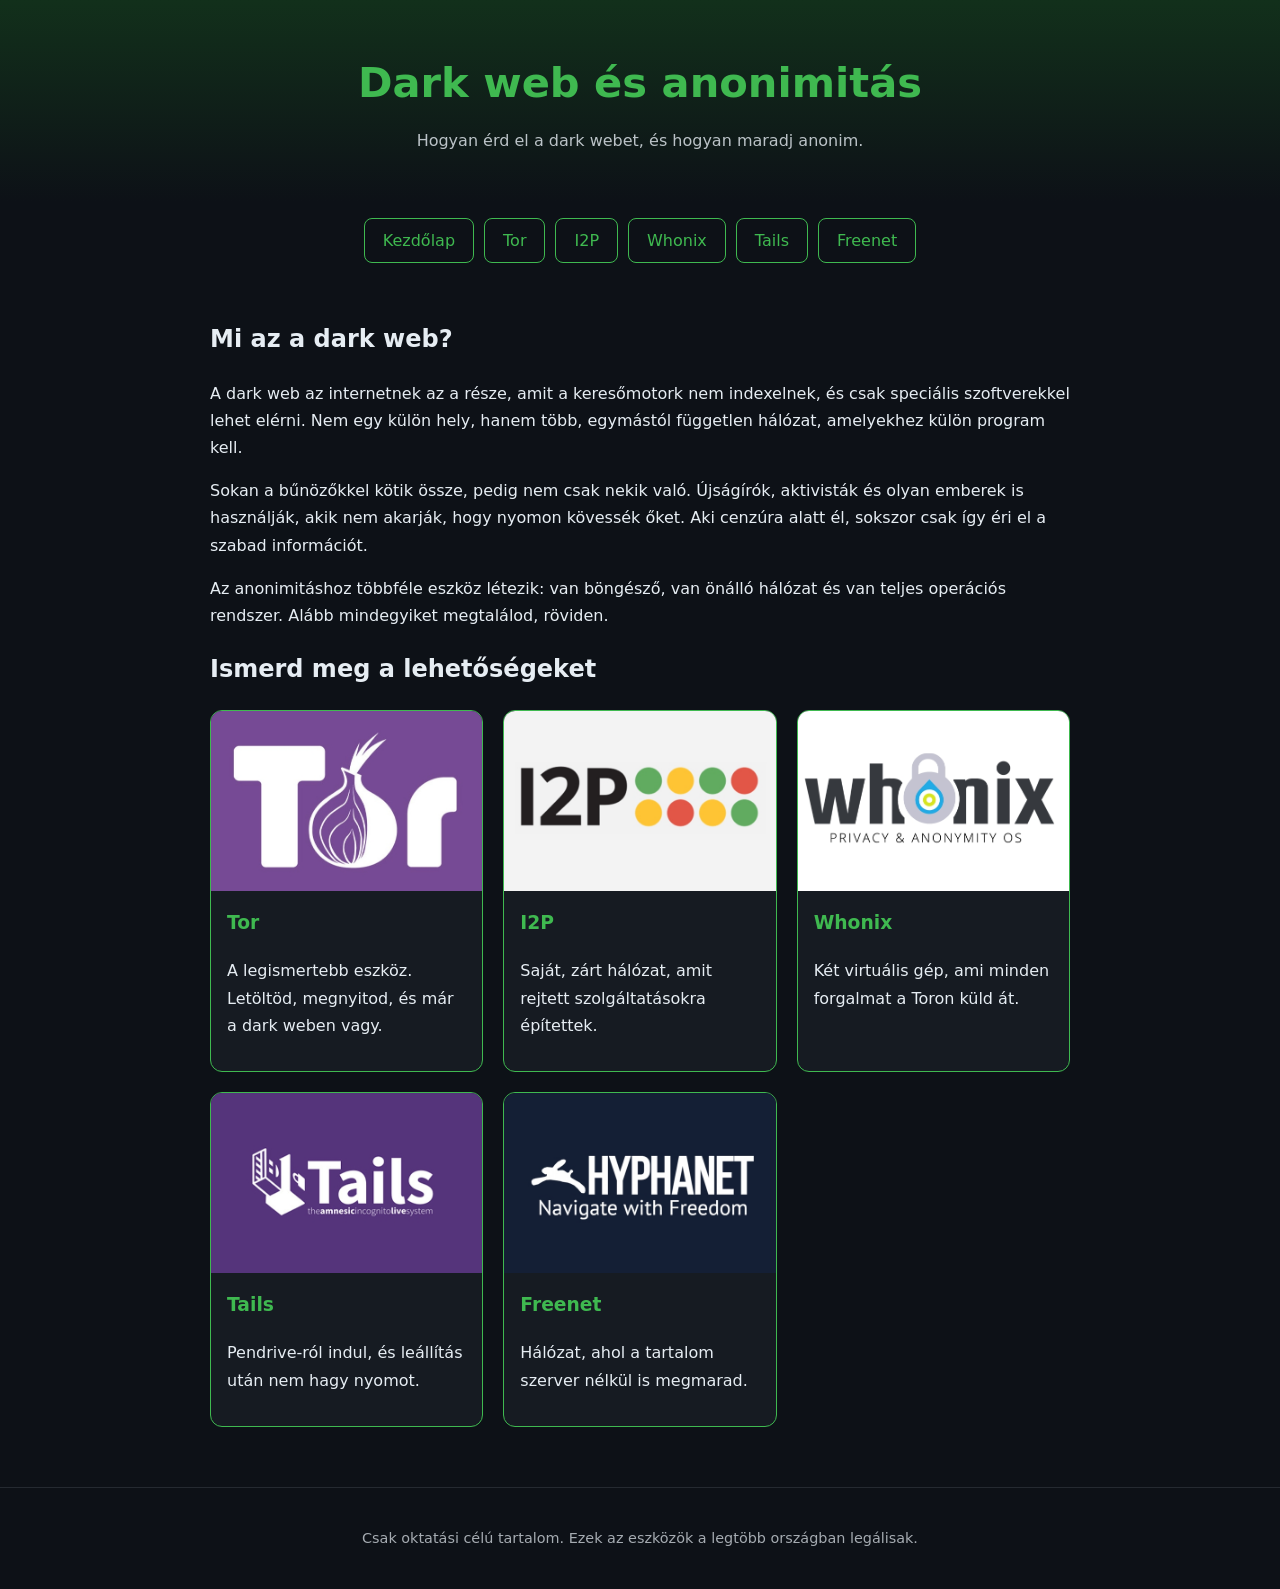
<file: index.html>
<!DOCTYPE html>
<html lang="hu">
<head>
  <meta charset="UTF-8">
  <meta name="viewport" content="width=device-width, initial-scale=1">
  <title>Kezdőlap – Dark web és anonimitás</title>
  <meta name="author" content="Faragó Máté">
  <link rel="stylesheet" href="stilus.css">
</head>
<body>
  <header class="fejlec">
    <h1>Dark web és anonimitás</h1>
    <p>Hogyan érd el a dark webet, és hogyan maradj anonim.</p>
  </header>
  <nav class="menu">
    <a href="index.html">Kezdőlap</a>
    <a href="tor.html">Tor</a>
    <a href="i2p.html">I2P</a>
    <a href="whonix.html">Whonix</a>
    <a href="tails.html">Tails</a>
    <a href="freenet.html">Freenet</a>
  </nav>
  <main>
    <section>
      <h2>Mi az a dark web?</h2>
      <p>A dark web az internetnek az a része, amit a keresőmotork nem indexelnek, és csak speciális szoftverekkel lehet elérni. Nem egy külön hely, hanem több, egymástól független hálózat, amelyekhez külön program kell.</p>
      <p>Sokan a bűnözőkkel kötik össze, pedig nem csak nekik való. Újságírók, aktivisták és olyan emberek is használják, akik nem akarják, hogy nyomon kövessék őket. Aki cenzúra alatt él, sokszor csak így éri el a szabad információt.</p>
      <p>Az anonimitáshoz többféle eszköz létezik: van böngésző, van önálló hálózat és van teljes operációs rendszer. Alább mindegyiket megtalálod, röviden.</p>
    </section>
    <section>
      <h2>Ismerd meg a lehetőségeket</h2>
      <div class="racs">
      <a class="kartya" href="tor.html">
        <img src="kepek/tor.jpg" alt="Tor">
        <div>
          <h3>Tor</h3>
          <p>A legismertebb eszköz. Letöltöd, megnyitod, és már a dark weben vagy.</p>
        </div>
      </a>
      <a class="kartya" href="i2p.html">
        <img src="kepek/i2p.jpg" alt="I2P">
        <div>
          <h3>I2P</h3>
          <p>Saját, zárt hálózat, amit rejtett szolgáltatásokra építettek.</p>
        </div>
      </a>
      <a class="kartya" href="whonix.html">
        <img src="kepek/whonix.jpg" alt="Whonix">
        <div>
          <h3>Whonix</h3>
          <p>Két virtuális gép, ami minden forgalmat a Toron küld át.</p>
        </div>
      </a>
      <a class="kartya" href="tails.html">
        <img src="kepek/tails.jpg" alt="Tails">
        <div>
          <h3>Tails</h3>
          <p>Pendrive-ról indul, és leállítás után nem hagy nyomot.</p>
        </div>
      </a>
      <a class="kartya" href="freenet.html">
        <img src="kepek/freenet.jpg" alt="Freenet">
        <div>
          <h3>Freenet</h3>
          <p>Hálózat, ahol a tartalom szerver nélkül is megmarad.</p>
        </div>
      </a>
      </div>
    </section>
  </main>
  <footer class="lablec">
    <p>Csak oktatási célú tartalom. Ezek az eszközök a legtöbb országban legálisak.</p>
  </footer>
</body>
</html>
</file>
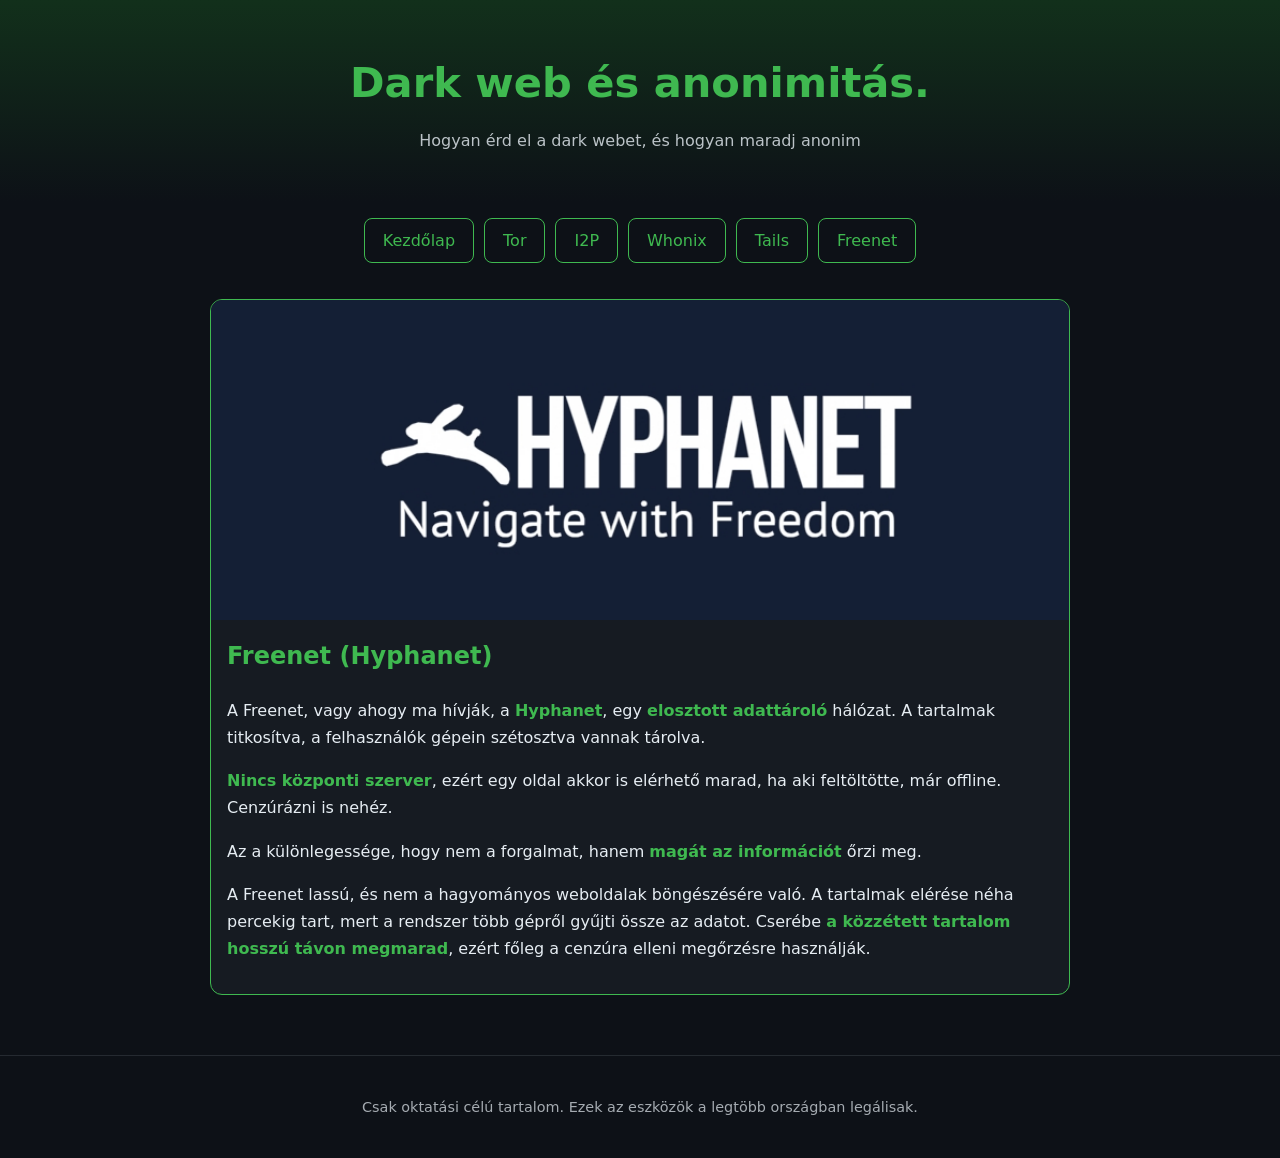
<file: freenet.html>
<!DOCTYPE html>
<html lang="hu">
<head>
  <meta charset="UTF-8">
  <meta name="viewport" content="width=device-width, initial-scale=1">
  <title>Freenet (Hyphanet) – Dark web és anonimitás</title>
  <link rel="stylesheet" href="stilus.css">
</head>
<body>
  <header class="fejlec">
    <h1>Dark web és anonimitás.</h1>
    <p>Hogyan érd el a dark webet, és hogyan maradj anonim</p>
  </header>
  <nav class="menu">
    <a href="index.html">Kezdőlap</a>
    <a href="tor.html">Tor</a>
    <a href="i2p.html">I2P</a>
    <a href="whonix.html">Whonix</a>
    <a href="tails.html">Tails</a>
    <a href="freenet.html">Freenet</a>
  </nav>
  <main>
    <article class="kartya nagy">
      <img src="kepek/freenet.jpg" alt="Freenet (Hyphanet)">
      <div>
        <h2>Freenet (Hyphanet)</h2>
        <p>A Freenet, vagy ahogy ma hívják, a <strong>Hyphanet</strong>, egy <strong>elosztott adattároló</strong> hálózat. A tartalmak titkosítva, a felhasználók gépein szétosztva vannak tárolva.</p>
        <p><strong>Nincs központi szerver</strong>, ezért egy oldal akkor is elérhető marad, ha aki feltöltötte, már offline. Cenzúrázni is nehéz.</p>
        <p>Az a különlegessége, hogy nem a forgalmat, hanem <strong>magát az információt</strong> őrzi meg.</p>
        <p>A Freenet lassú, és nem a hagyományos weboldalak böngészésére való. A tartalmak elérése néha percekig tart, mert a rendszer több gépről gyűjti össze az adatot. Cserébe <strong>a közzétett tartalom hosszú távon megmarad</strong>, ezért főleg a cenzúra elleni megőrzésre használják.</p>
      </div>
    </article>
  </main>
  <footer class="lablec">
    <p>Csak oktatási célú tartalom. Ezek az eszközök a legtöbb országban legálisak.</p>
  </footer>
</body>
</html>
</file>
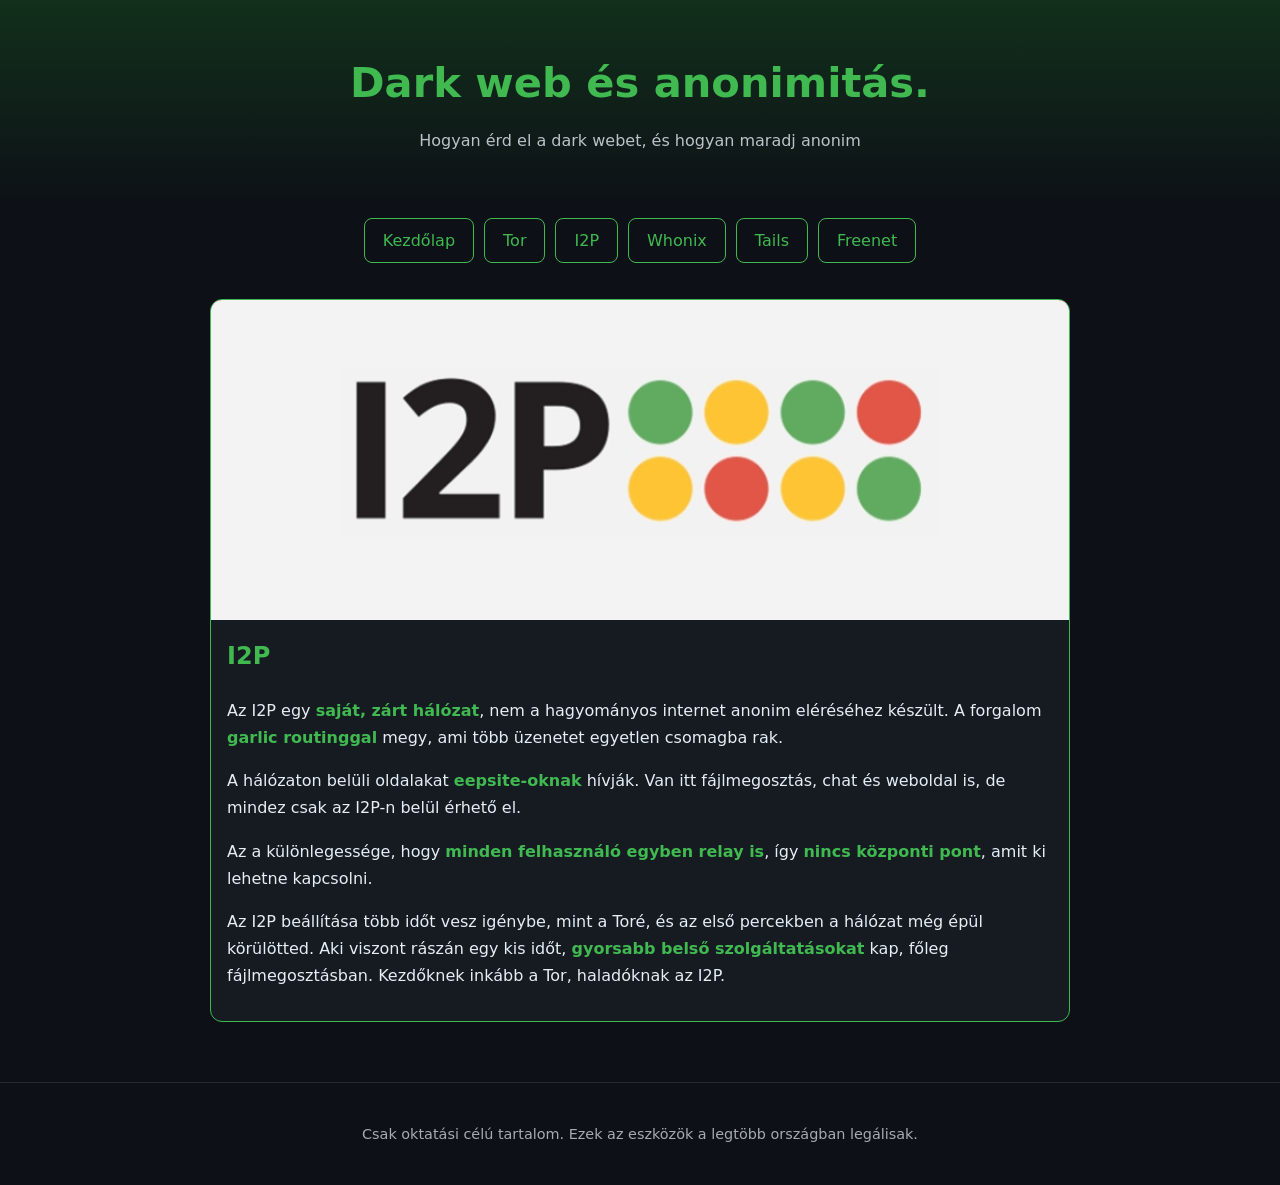
<file: i2p.html>
<!DOCTYPE html>
<html lang="hu">
<head>
  <meta charset="UTF-8">
  <meta name="viewport" content="width=device-width, initial-scale=1">
  <title>I2P – Dark web és anonimitás</title>
  <link rel="stylesheet" href="stilus.css">
</head>
<body>
  <header class="fejlec">
    <h1>Dark web és anonimitás.</h1>
    <p>Hogyan érd el a dark webet, és hogyan maradj anonim</p>
  </header>
  <nav class="menu">
    <a href="index.html">Kezdőlap</a>
    <a href="tor.html">Tor</a>
    <a href="i2p.html">I2P</a>
    <a href="whonix.html">Whonix</a>
    <a href="tails.html">Tails</a>
    <a href="freenet.html">Freenet</a>
  </nav>
  <main>
    <article class="kartya nagy">
      <img src="kepek/i2p.jpg" alt="I2P">
      <div>
        <h2>I2P</h2>
        <p>Az I2P egy <strong>saját, zárt hálózat</strong>, nem a hagyományos internet anonim eléréséhez készült. A forgalom <strong>garlic routinggal</strong> megy, ami több üzenetet egyetlen csomagba rak.</p>
        <p>A hálózaton belüli oldalakat <strong>eepsite-oknak</strong> hívják. Van itt fájlmegosztás, chat és weboldal is, de mindez csak az I2P-n belül érhető el.</p>
        <p>Az a különlegessége, hogy <strong>minden felhasználó egyben relay is</strong>, így <strong>nincs központi pont</strong>, amit ki lehetne kapcsolni.</p>
        <p>Az I2P beállítása több időt vesz igénybe, mint a Toré, és az első percekben a hálózat még épül körülötted. Aki viszont rászán egy kis időt, <strong>gyorsabb belső szolgáltatásokat</strong> kap, főleg fájlmegosztásban. Kezdőknek inkább a Tor, haladóknak az I2P.</p>
      </div>
    </article>
  </main>
  <footer class="lablec">
    <p>Csak oktatási célú tartalom. Ezek az eszközök a legtöbb országban legálisak.</p>
  </footer>
</body>
</html>
</file>
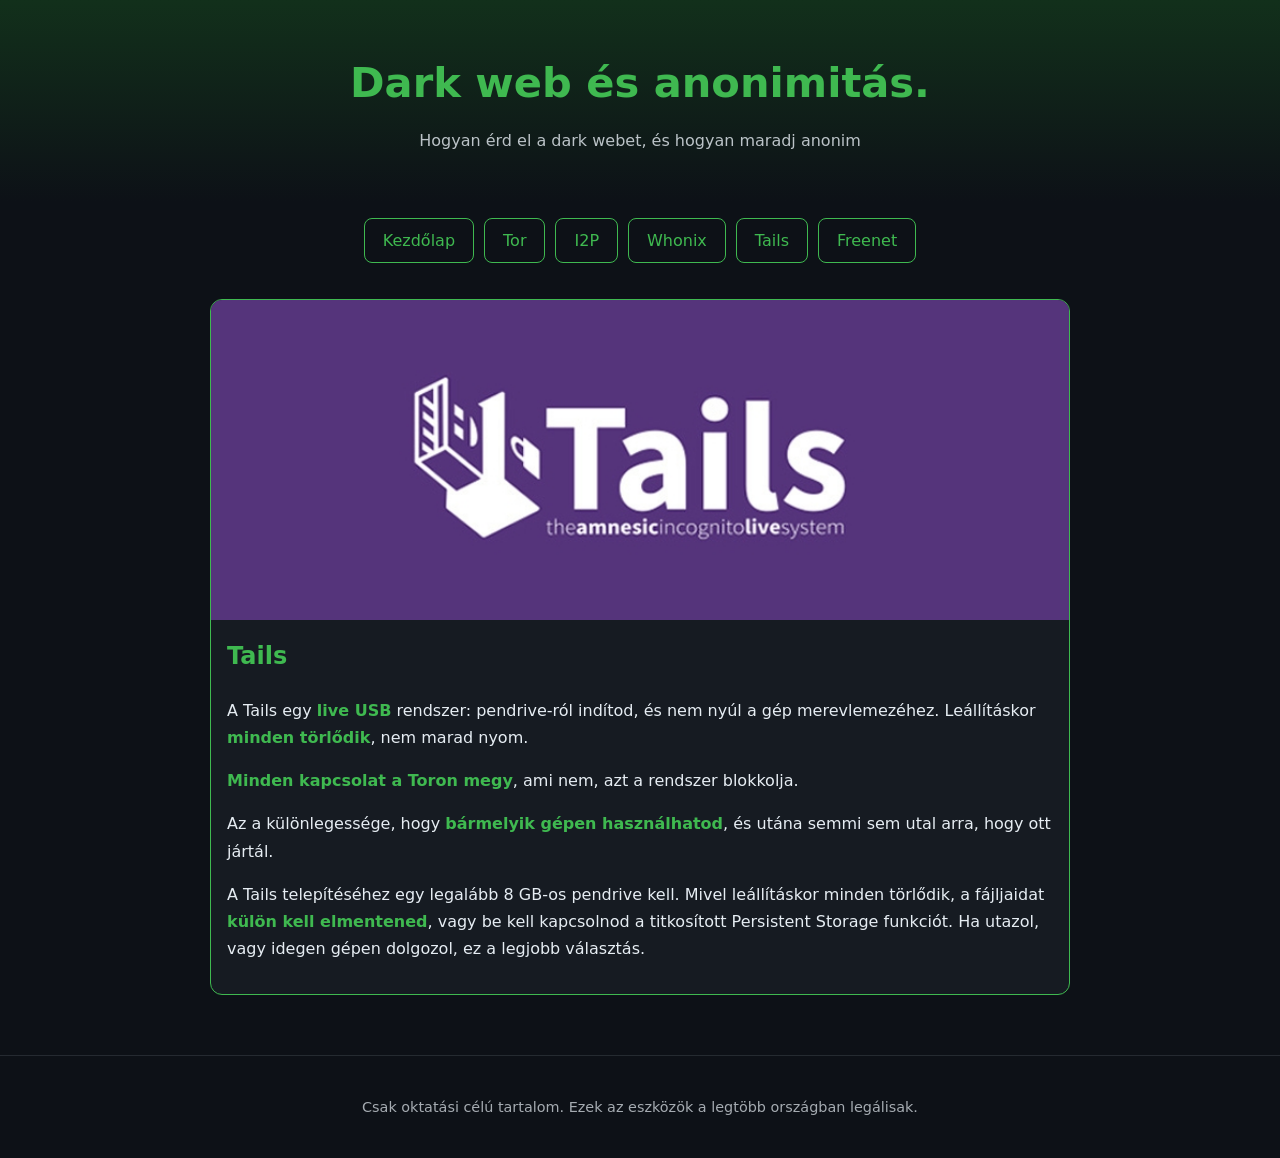
<file: tails.html>
<!DOCTYPE html>
<html lang="hu">
<head>
  <meta charset="UTF-8">
  <meta name="viewport" content="width=device-width, initial-scale=1">
  <title>Tails – Dark web és anonimitás</title>
  <link rel="stylesheet" href="stilus.css">
</head>
<body>
  <header class="fejlec">
    <h1>Dark web és anonimitás.</h1>
    <p>Hogyan érd el a dark webet, és hogyan maradj anonim</p>
  </header>
  <nav class="menu">
    <a href="index.html">Kezdőlap</a>
    <a href="tor.html">Tor</a>
    <a href="i2p.html">I2P</a>
    <a href="whonix.html">Whonix</a>
    <a href="tails.html">Tails</a>
    <a href="freenet.html">Freenet</a>
  </nav>
  <main>
    <article class="kartya nagy">
      <img src="kepek/tails.jpg" alt="Tails">
      <div>
        <h2>Tails</h2>
        <p>A Tails egy <strong>live USB</strong> rendszer: pendrive-ról indítod, és nem nyúl a gép merevlemezéhez. Leállításkor <strong>minden törlődik</strong>, nem marad nyom.</p>
        <p><strong>Minden kapcsolat a Toron megy</strong>, ami nem, azt a rendszer blokkolja.</p>
        <p>Az a különlegessége, hogy <strong>bármelyik gépen használhatod</strong>, és utána semmi sem utal arra, hogy ott jártál.</p>
        <p>A Tails telepítéséhez egy legalább 8 GB-os pendrive kell. Mivel leállításkor minden törlődik, a fájljaidat <strong>külön kell elmentened</strong>, vagy be kell kapcsolnod a titkosított Persistent Storage funkciót. Ha utazol, vagy idegen gépen dolgozol, ez a legjobb választás.</p>
      </div>
    </article>
  </main>
  <footer class="lablec">
    <p>Csak oktatási célú tartalom. Ezek az eszközök a legtöbb országban legálisak.</p>
  </footer>
</body>
</html>
</file>
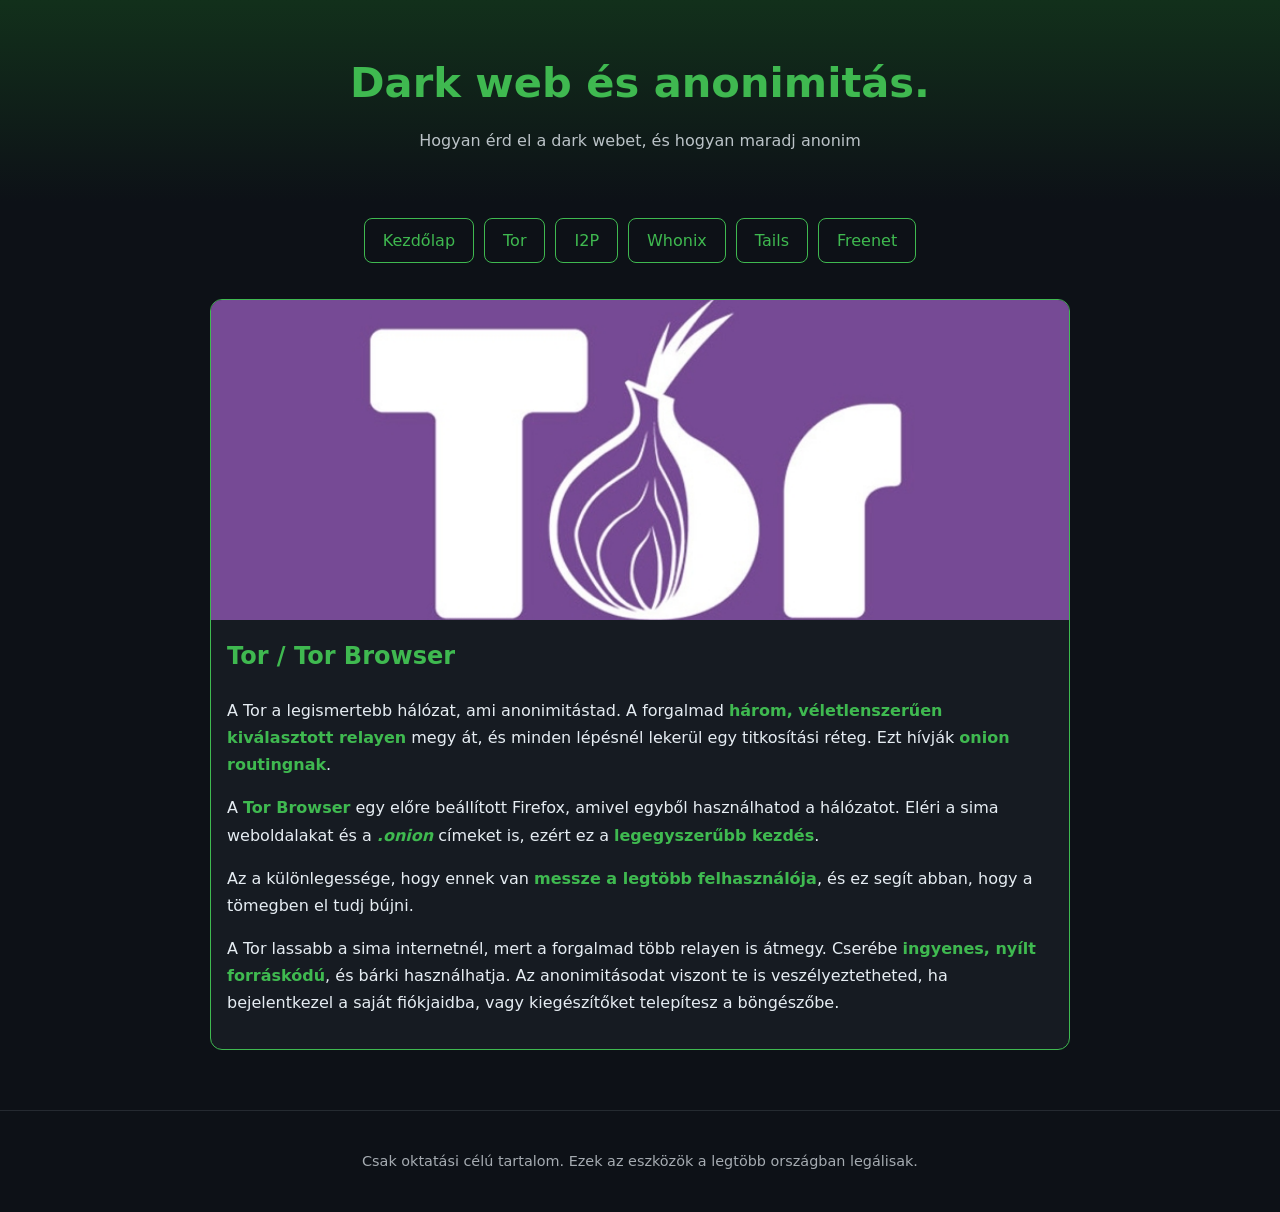
<file: tor.html>
<!DOCTYPE html>
<html lang="hu">
<head>
  <meta charset="UTF-8">
  <meta name="viewport" content="width=device-width, initial-scale=1">
  <title>Tor / Tor Browser – Dark web és anonimitás</title>
  <link rel="stylesheet" href="stilus.css">
</head>
<body>
  <header class="fejlec">
    <h1>Dark web és anonimitás.</h1>
    <p>Hogyan érd el a dark webet, és hogyan maradj anonim</p>
  </header>
  <nav class="menu">
    <a href="index.html">Kezdőlap</a>
    <a href="tor.html">Tor</a>
    <a href="i2p.html">I2P</a>
    <a href="whonix.html">Whonix</a>
    <a href="tails.html">Tails</a>
    <a href="freenet.html">Freenet</a>
  </nav>
  <main>
    <article class="kartya nagy">
      <img src="kepek/tor.jpg" alt="Tor / Tor Browser">
      <div>
        <h2>Tor / Tor Browser</h2>
        <p>A Tor a legismertebb hálózat, ami anonimitástad. A forgalmad <strong>három, véletlenszerűen kiválasztott relayen</strong> megy át, és minden lépésnél lekerül egy titkosítási réteg. Ezt hívják <strong>onion routingnak</strong>.</p>
        <p>A <strong>Tor Browser</strong> egy előre beállított Firefox, amivel egyből használhatod a hálózatot. Eléri a sima weboldalakat és a <strong><i>.onion</i></strong> címeket is, ezért ez a <strong>legegyszerűbb kezdés</strong>.</p>
        <p>Az a különlegessége, hogy ennek van <strong>messze a legtöbb felhasználója</strong>, és ez segít abban, hogy a tömegben el tudj bújni.</p>
        <p>A Tor lassabb a sima internetnél, mert a forgalmad több relayen is átmegy. Cserébe <strong>ingyenes, nyílt forráskódú</strong>, és bárki használhatja. Az anonimitásodat viszont te is veszélyeztetheted, ha bejelentkezel a saját fiókjaidba, vagy kiegészítőket telepítesz a böngészőbe.</p>
      </div>
    </article>
  </main>
  <footer class="lablec">
    <p>Csak oktatási célú tartalom. Ezek az eszközök a legtöbb országban legálisak.</p>
  </footer>
</body>
</html>
</file>
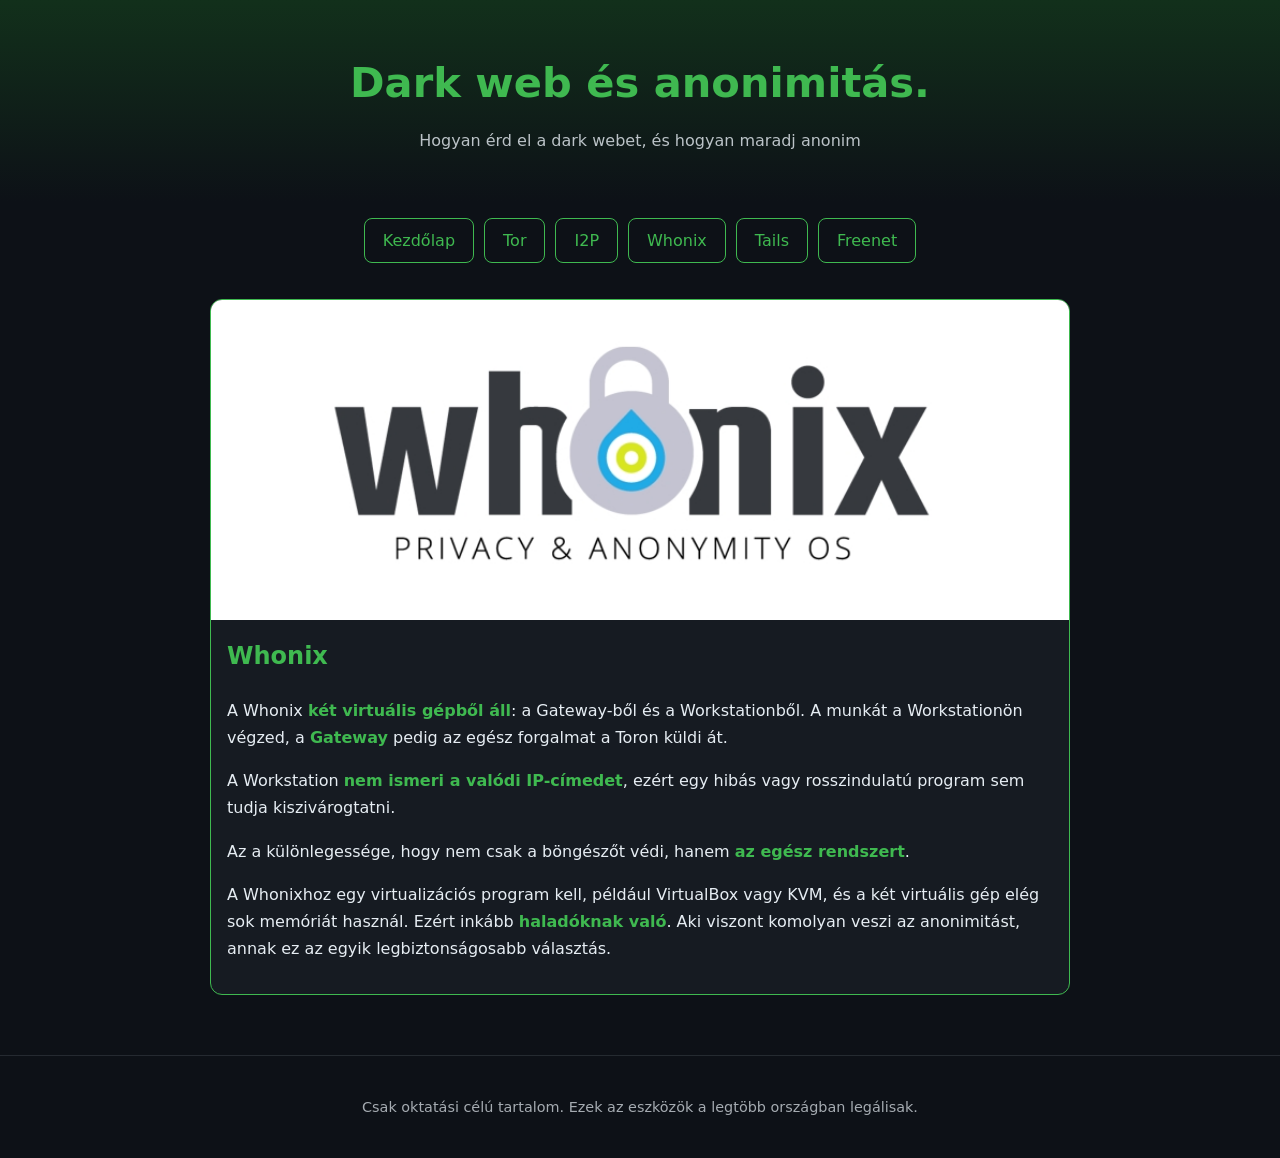
<file: whonix.html>
<!DOCTYPE html>
<html lang="hu">
<head>
  <meta charset="UTF-8">
  <meta name="viewport" content="width=device-width, initial-scale=1">
  <title>Whonix – Dark web és anonimitás</title>
  <link rel="stylesheet" href="stilus.css">
</head>
<body>
  <header class="fejlec">
    <h1>Dark web és anonimitás.</h1>
    <p>Hogyan érd el a dark webet, és hogyan maradj anonim</p>
  </header>
  <nav class="menu">
    <a href="index.html">Kezdőlap</a>
    <a href="tor.html">Tor</a>
    <a href="i2p.html">I2P</a>
    <a href="whonix.html">Whonix</a>
    <a href="tails.html">Tails</a>
    <a href="freenet.html">Freenet</a>
  </nav>
  <main>
    <article class="kartya nagy">
      <img src="kepek/whonix.jpg" alt="Whonix">
      <div>
        <h2>Whonix</h2>
        <p>A Whonix <strong>két virtuális gépből áll</strong>: a Gateway-ből és a Workstationből. A munkát a Workstationön végzed, a <strong>Gateway</strong> pedig az egész forgalmat a Toron küldi át.</p>
        <p>A Workstation <strong>nem ismeri a valódi IP-címedet</strong>, ezért egy hibás vagy rosszindulatú program sem tudja kiszivárogtatni.</p>
        <p>Az a különlegessége, hogy nem csak a böngészőt védi, hanem <strong>az egész rendszert</strong>.</p>
        <p>A Whonixhoz egy virtualizációs program kell, például VirtualBox vagy KVM, és a két virtuális gép elég sok memóriát használ. Ezért inkább <strong>haladóknak való</strong>. Aki viszont komolyan veszi az anonimitást, annak ez az egyik legbiztonságosabb választás.</p>
      </div>
    </article>
  </main>
  <footer class="lablec">
    <p>Csak oktatási célú tartalom. Ezek az eszközök a legtöbb országban legálisak.</p>
  </footer>
</body>
</html>
</file>
<file: stilus.css>
:root {
  --hatter: #0d1117;
  --szoveg: #e6edf3;
  --kiemeles: #3fb950;
}

* {
  box-sizing: border-box;
}

body {
  margin: 0;
  background: var(--hatter);
  color: var(--szoveg);
  font-family: system-ui, sans-serif;
  line-height: 1.7;
}

a {
  color: var(--kiemeles);
}

strong {
  color: var(--kiemeles);
}

.fejlec {
  text-align: center;
  padding: 48px 20px;
  background: linear-gradient(180deg, #12301b, var(--hatter));
}

.fejlec h1 {
  margin: 0 0 8px;
  font-size: 2.6rem;
  color: var(--kiemeles);
}

.fejlec p {
  margin: 0;
  opacity: 0.8;
}

.menu {
  display: flex;
  flex-wrap: wrap;
  justify-content: center;
  gap: 10px;
  padding: 16px;
}

.menu a {
  padding: 8px 18px;
  border: 1px solid var(--kiemeles);
  border-radius: 8px;
  text-decoration: none;
  transition: 0.2s;
}

.menu a:hover {
  background: var(--kiemeles);
  color: var(--hatter);
}

main {
  max-width: 900px;
  margin: 0 auto;
  padding: 20px;
}

.racs {
  display: grid;
  grid-template-columns: repeat(auto-fit, minmax(220px, 1fr));
  gap: 20px;
}

.kartya {
  background: #161b22;
  border: 1px solid var(--kiemeles);
  border-radius: 12px;
  overflow: hidden;
  transition: 0.2s;
}

a.kartya {
  text-decoration: none;
  color: inherit;
}

.kartya:hover {
  transform: translateY(-4px);
}

.kartya img {
  display: block;
  width: 100%;
  max-width: 100%;
  height: 180px;
  object-fit: cover;
}

.kartya div {
  padding: 16px;
}

.kartya h2,
.kartya h3 {
  margin-top: 0;
  color: var(--kiemeles);
}

.nagy img {
  height: 320px;
}

.lablec {
  text-align: center;
  padding: 24px;
  margin-top: 40px;
  border-top: 1px solid #30363d;
  opacity: 0.7;
  font-size: 0.9rem;
}
</file>
